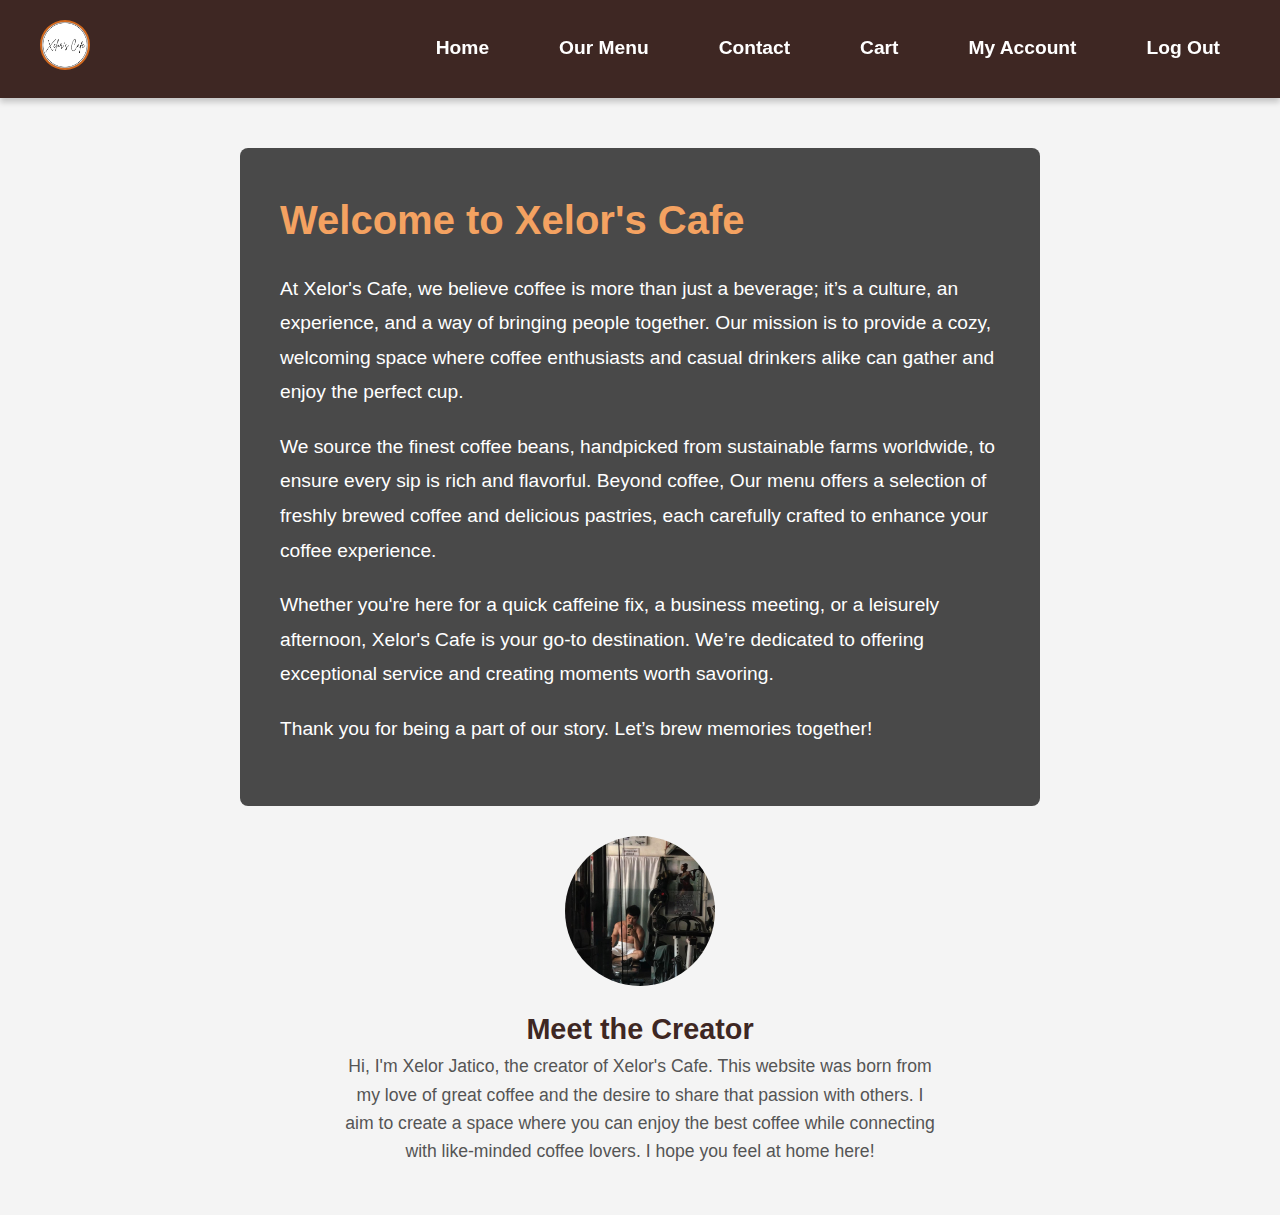
<file: about-us.html>
<!DOCTYPE html>
<html lang="en">
<head>
    <meta charset="UTF-8">
    <meta name="viewport" content="width=device-width, initial-scale=1.0">
    <title>About Us - Xelor's Cafe</title>
    <link rel="stylesheet" href="styles.css"> <!-- Link to your CSS file -->
</head>
<body>
   <!-- Navigation Bar -->
   <nav class="navbar">
    <div class="navbar-container">
        <!-- Logo as Image -->
        <a href="#" class="logo">
            <img src="xelors-cafe-logo.jpeg" alt="Xelor's Coffee Logo" class="navbar-logo">
        </a>
        <ul class="nav-links">
            <li><a href="index.html">Home</a></li>
            <li><a href="menu.html">Our Menu</a></li>
            <li><a href="contact.html">Contact</a></li>
            <li><a href="cart.html">Cart</a></li>
            <li><a href="my-account.html">My Account</a></li>
            <li><a href="login.html" onclick="logout()">Log Out</a></li>
        </ul>
    </div>
</nav>
<!-- About Us Section -->
<section class="about-us-page">
    <div class="container">
        <div class="text-box">
            <h2>Welcome to Xelor's Cafe</h2>
            <p>At Xelor's Cafe, we believe coffee is more than just a beverage; it’s a culture, an experience, and a way of bringing people together. Our mission is to provide a cozy, welcoming space where coffee enthusiasts and casual drinkers alike can gather and enjoy the perfect cup.</p>
            <p>We source the finest coffee beans, handpicked from sustainable farms worldwide, to ensure every sip is rich and flavorful. Beyond coffee, Our menu offers a selection of freshly brewed coffee and delicious pastries, each carefully crafted to enhance your coffee experience.</p>
            <p>Whether you're here for a quick caffeine fix, a business meeting, or a leisurely afternoon, Xelor's Cafe is your go-to destination. We’re dedicated to offering exceptional service and creating moments worth savoring.</p>
            <p>Thank you for being a part of our story. Let’s brew memories together!</p>
        </div>
        <div class="creator-info">
            <img src="creator1.jpg" alt="Creator's Photo" class="creator-img">
            <div class="creator-bio">
                <h3>Meet the Creator</h3>
                <p>Hi, I'm Xelor Jatico, the creator of Xelor's Cafe. This website was born from my love of great coffee and the desire to share that passion with others. I aim to create a space where you can enjoy the best coffee while connecting with like-minded coffee lovers. I hope you feel at home here!</p>
            </div>
        </div>
    </div>
</section>
</file>
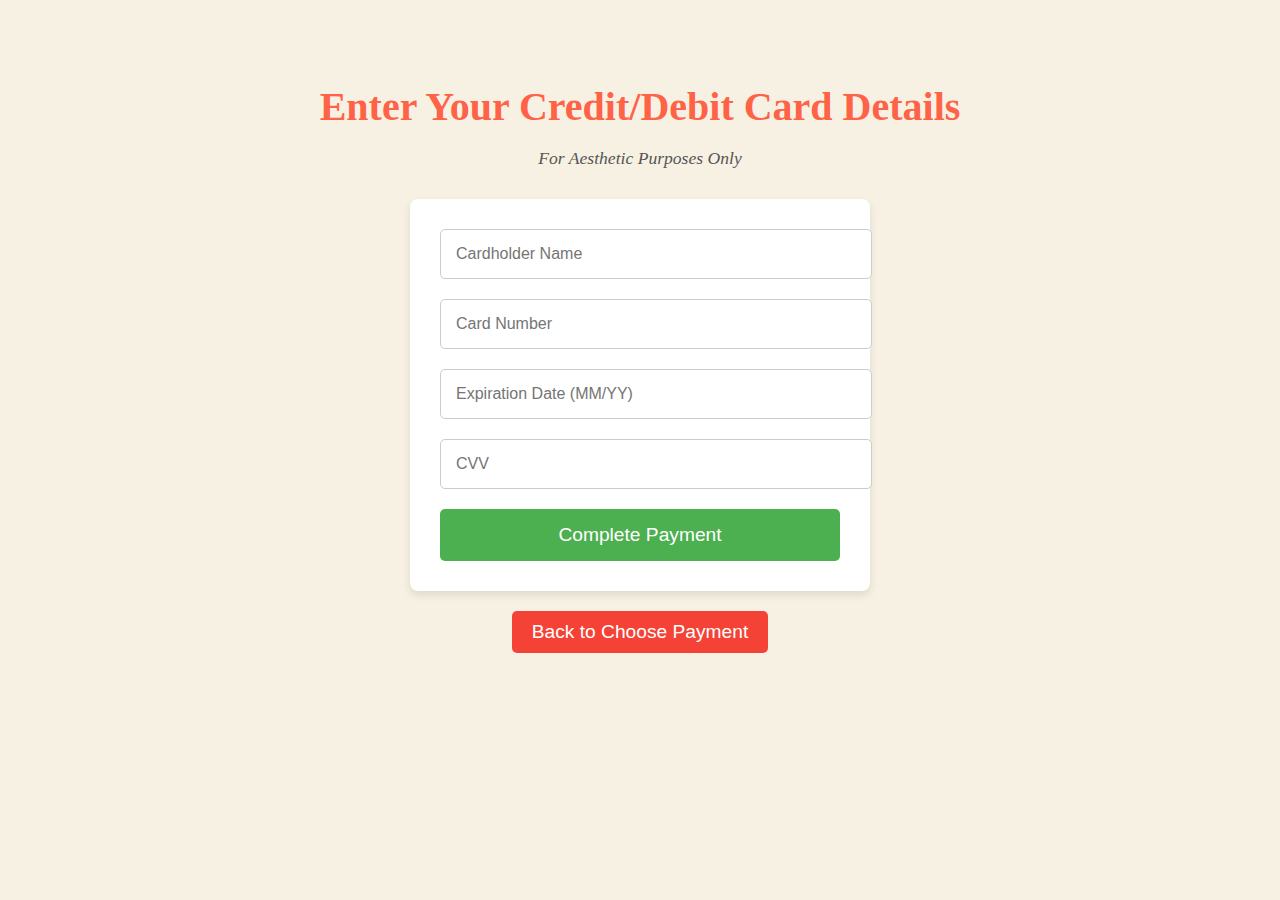
<file: card-payment.html>
<!DOCTYPE html>
<html lang="en">
<head>
    <meta charset="UTF-8">
    <meta name="viewport" content="width=device-width, initial-scale=1.0">
    <title>Card Payment - Xelor's Coffee</title>
    <style>
        body {
            font-family: 'Georgia', serif;
            margin: 0;
            background-color: #f7f1e3;
            color: #ff6347;
            text-align: center;
            padding: 50px;
        }

        h2 {
            font-size: 2.5rem;
            margin-bottom: 10px;
        }

        .notice {
            color: #555;
            font-size: 1.1rem;
            margin-bottom: 30px;
            font-style: italic;
        }

        .payment-container {
            background-color: #fff;
            padding: 30px;
            border-radius: 8px;
            box-shadow: 0 4px 8px rgba(0, 0, 0, 0.1);
            width: 100%;
            max-width: 400px;
            margin: 0 auto;
        }

        .payment-container input {
            width: 100%;
            padding: 15px;
            margin-bottom: 20px;
            font-size: 1rem;
            border: 1px solid #ccc;
            border-radius: 5px;
        }

        .payment-container button {
            background-color: #4caf50;
            color: #fff;
            padding: 15px 30px;
            border: none;
            border-radius: 5px;
            cursor: pointer;
            font-size: 1.2rem;
            width: 100%;
        }

        .payment-container button:hover {
            background-color: #45a049;
        }

        .back-button {
            background-color: #f44336;
            color: #fff;
            padding: 10px 20px;
            border: none;
            border-radius: 5px;
            cursor: pointer;
            margin-top: 20px;
            font-size: 1.2rem;
        }

        .back-button:hover {
            background-color: #e53935;
        }
    </style>
</head>
<body>

    <h2>Enter Your Credit/Debit Card Details</h2>
    <p class="notice">For Aesthetic Purposes Only</p>

    <!-- Card Payment Form -->
    <div class="payment-container">
        <input type="text" placeholder="Cardholder Name" required>
        <input type="text" placeholder="Card Number" required>
        <input type="text" placeholder="Expiration Date (MM/YY)" required>
        <input type="text" placeholder="CVV" required>
        <button onclick="completePayment()">Complete Payment</button>
    </div>

    <!-- Back Button -->
    <button class="back-button" onclick="goBackToChoosePayment()">Back to Choose Payment</button>

    <script>
        // Simulate completing the card payment process
        function completePayment() {
            alert("This is a placeholder for the Credit/Debit Card payment method.");
            // Redirect to the thank you page after the order completion
            window.location.href = 'thank-you.html';  // Redirect to thank you page
        }

        // Function to go back to the Choose Payment page
        function goBackToChoosePayment() {
            window.location.href = 'choose-payment.html';  // Go back to the choose payment method page
        }
    </script>

</body>
</html>
</file>
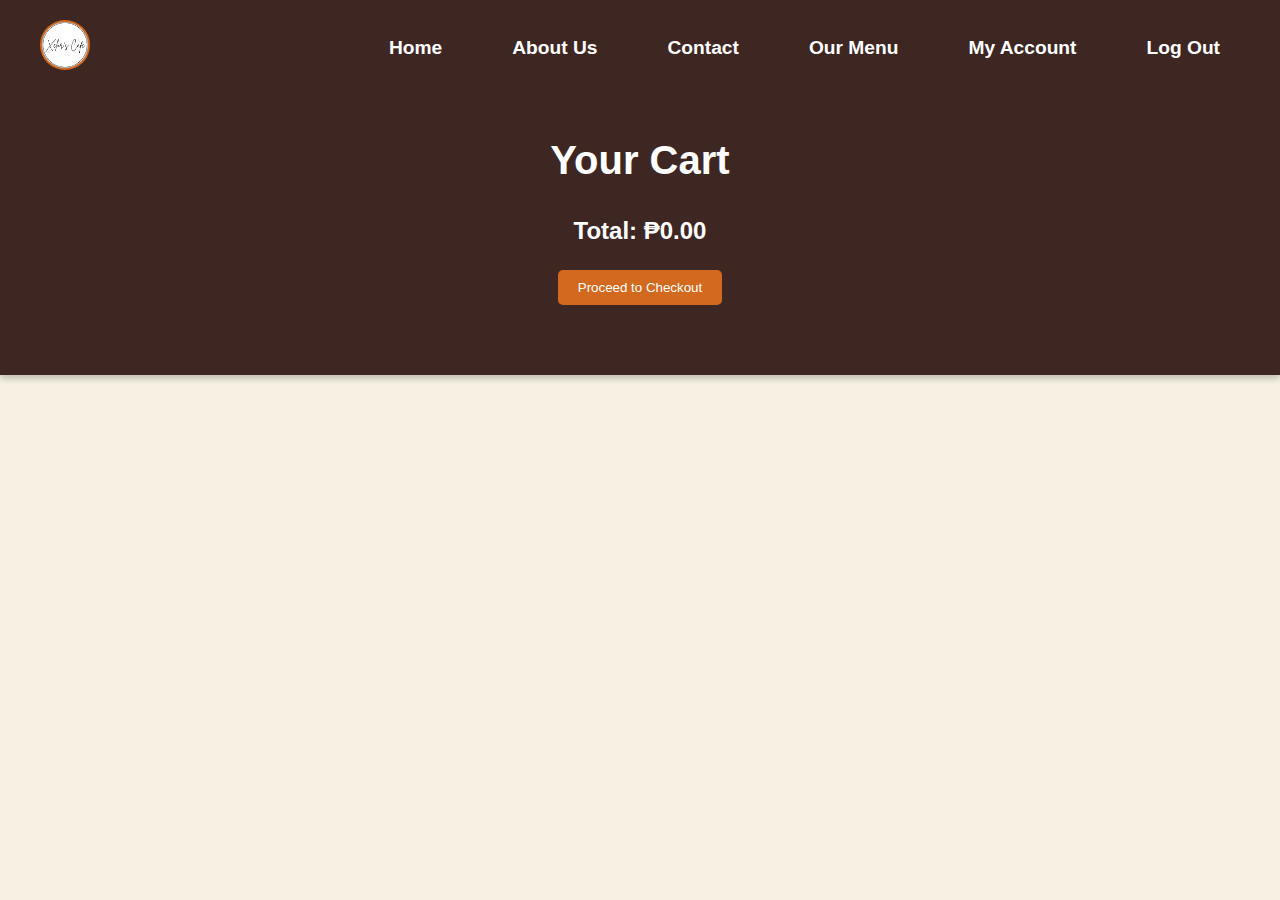
<file: cart.html>
<!DOCTYPE html>
<html lang="en">
<head>
    <meta charset="UTF-8">
    <meta name="viewport" content="width=device-width, initial-scale=1.0">
    <title>Your Cart - Xelor's Cafe</title>
    <link rel="stylesheet" href="styles.css">
    <style>
        /* Cart Page Styles */
        body {
            font-family: 'Georgia', serif;
            margin: 0;
            background-color: #f7f1e3;
            color: #ff6347;
        }

        .cart-section {
            padding: 50px 20px;
            text-align: center;
        }

        .cart-section h2 {
            font-size: 2.5rem;
            margin-bottom: 20px;
        }

        .cart-items {
            list-style: none;
            padding: 0;
            margin: 0;
        }

        .cart-items li {
            font-size: 1.2rem;
            margin: 10px 0;
            display: flex;
            justify-content: space-between;
            align-items: center;
        }

        .total {
            font-size: 1.5rem;
            margin-top: 20px;
            font-weight: bold;
        }

        .checkout-button {
            background-color: #d2691e;
            color: #fff;
            padding: 10px 20px;
            border: none;
            border-radius: 5px;
            cursor: pointer;
            margin-top: 20px;
        }

        .checkout-button:hover {
            background-color: #8b4513;
        }

        .delete-button {
            background-color: #ff6347;
            color: #fff;
            border: none;
            padding: 5px 10px;
            border-radius: 5px;
            cursor: pointer;
        }

        .delete-button:hover {
            background-color: #d24b3e;
        }
    </style>
</head>
<body>
    <!-- Navigation Bar -->
    <nav class="navbar">
        <div class="navbar-container">
            <!-- Logo as Image -->
            <a href="#" class="logo">
                <img src="xelors-cafe-logo.jpeg" alt="Xelor's Coffee Logo" class="navbar-logo">
            </a>
            <ul class="nav-links">
                <li><a href="index.html">Home</a></li>
                <li><a href="about-us.html">About Us</a></li>
                <li><a href="contact.html">Contact</a></li>
                <li><a href="menu.html">Our Menu</a></li>
                <li><a href="my-account.html">My Account</a></li>
                <li><a href="login.html" onclick="logout()">Log Out</a></li>
            </ul>
        </div>

    <!-- Cart Section -->
    <section class="cart-section">
        <h2>Your Cart</h2>

        <!-- Cart Items -->
        <ul id="cart-items" class="cart-items"></ul>

        <!-- Total Price -->
        <p class="total">Total: ₱<span id="total-price">0.00</span></p>

        <!-- Proceed to Checkout Button -->
        <button class="checkout-button" onclick="proceedToCheckout()">Proceed to Checkout</button>
    </section>

    <script>
        // Load the cart from localStorage
        const cart = JSON.parse(localStorage.getItem('cart')) || [];
        const cartItemsList = document.getElementById('cart-items');
        const totalPriceElement = document.getElementById('total-price');

        // Function to update the cart display and total price
        function updateCart() {
            cartItemsList.innerHTML = '';  // Clear existing cart items
            let total = 0;

            // Display the cart items with delete button
            cart.forEach((item, index) => {
                const li = document.createElement('li');
                li.innerHTML = `${item.item} - ₱${item.price} 
                                <button class="delete-button" data-index="${index}">Delete</button>`;
                cartItemsList.appendChild(li);

                // Add to total
                total += parseFloat(item.price) * item.quantity;
            });

            // Update the total price
            totalPriceElement.textContent = total.toFixed(2);
        }

        // Delete item from cart
        cartItemsList.addEventListener('click', function(event) {
            if (event.target.classList.contains('delete-button')) {
                const index = event.target.getAttribute('data-index');
                // Remove the item from the cart array
                cart.splice(index, 1);
                // Update localStorage
                localStorage.setItem('cart', JSON.stringify(cart));
                // Re-render the cart
                updateCart();
            }
        });

        

        // Proceed to Checkout (for payment)
        function proceedToCheckout() {
            if (cart.length === 0) {
                alert("Your cart is empty. Please add items to your cart before proceeding.");
                return;
            }
            // Redirect to checkout page (for payment)
            window.location.href = 'checkout.html'; // Redirect to the checkout page
        }

        // Initial cart display
        updateCart();
    </script>
</body>
</html>
</file>
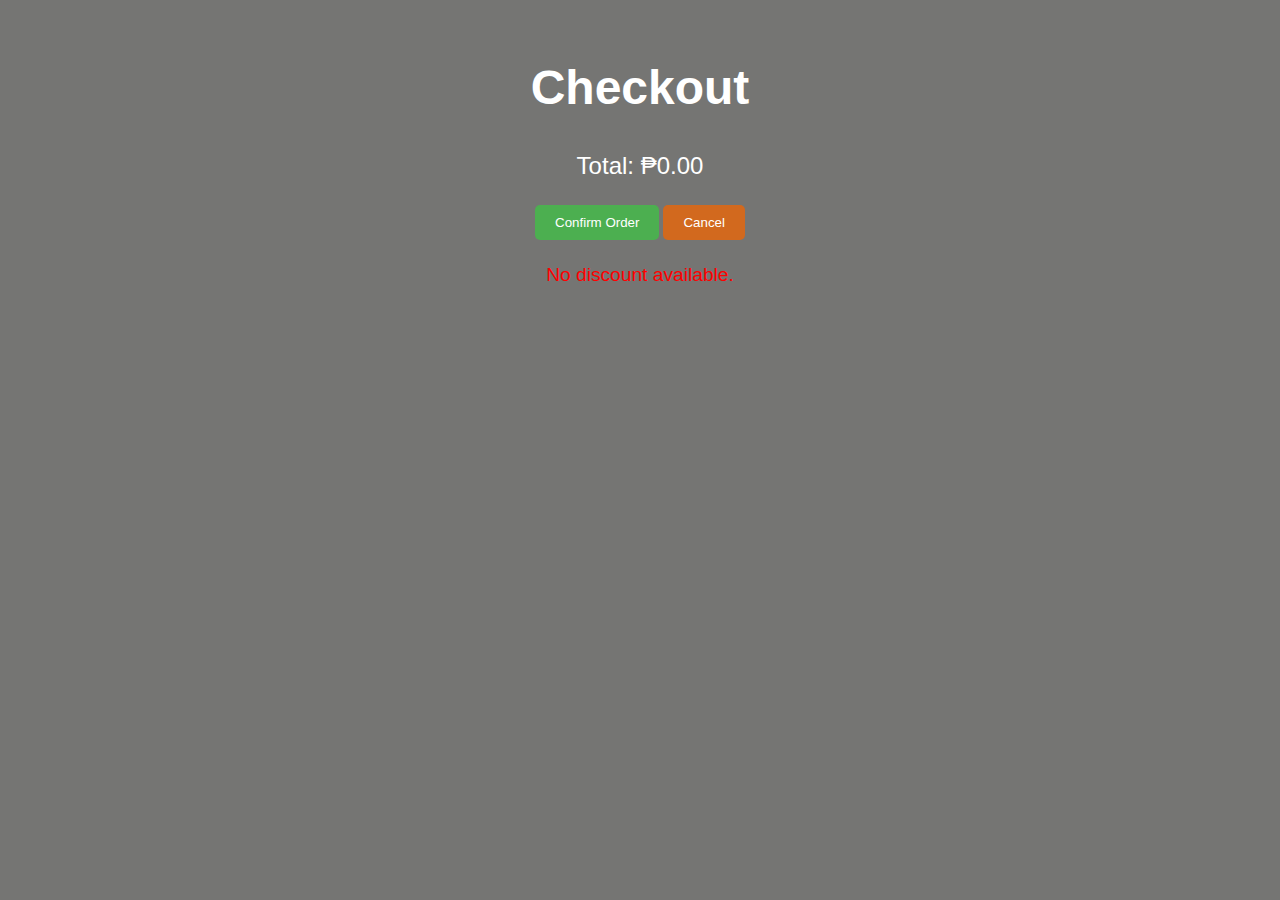
<file: checkout.html>
<!DOCTYPE html>
<html lang="en">
<head>
    <meta charset="UTF-8">
    <meta name="viewport" content="width=device-width, initial-scale=1.0">
    <title>Checkout - Xelor's Coffee</title>
    <link rel="stylesheet" href="styles.css">
    <style>
        /* Checkout Page Styles */
        body {
            font-family: 'Georgia', serif;
            margin: 0;
            background-color: #757573;
            color: #3e2723;
        }

        .checkout-section {
            padding: 50px 20px;
            text-align: center;
        }

        .checkout-section h2 {
            font-size: 3rem;
            margin-bottom: 20px;
        }

        .checkout-summary {
            font-size: 1.5rem;
            margin-bottom: 20px;
        }

        .order-summary {
            margin-bottom: 20px;
        }

        .confirm-button {
            background-color: #4caf50;
            color: white;
            border: none;
            padding: 10px 20px;
            border-radius: 5px;
            cursor: pointer;
        }

        .confirm-button:hover {
            background-color: #388e3c;
        }

        .cancel-button {
            background-color: #d2691e;
            color: white;
            border: none;
            padding: 10px 20px;
            border-radius: 5px;
            cursor: pointer;
        }

        .cancel-button:hover {
            background-color: #8b4513;
        }

        .order-status {
            margin-top: 20px;
            font-size: 1.2rem;
        }
    </style>
</head>
<body>
    <section class="checkout-section">
        <h2>Checkout</h2>

        <!-- Order Summary -->
        <div class="order-summary" id="order-summary"></div>

        <!-- Total Price -->
        <p class="checkout-summary">Total: ₱<span id="checkout-total">0.00</span></p>

        <!-- Confirm and Cancel Buttons -->
        <button class="confirm-button" onclick="confirmOrder()">Confirm Order</button>
        <button class="cancel-button" onclick="cancelOrder()">Cancel</button>

        <!-- Order Status Message -->
        <p id="order-status" class="order-status"></p>
    </section>

    <script>
        // Load cart and discount data from localStorage
        const cart = JSON.parse(localStorage.getItem('cart')) || [];
        const discount = localStorage.getItem("discount") || "0%";
        const usedDiscount = localStorage.getItem("usedDiscount");
        const orderSummaryElement = document.getElementById('order-summary');
        const checkoutTotalElement = document.getElementById('checkout-total');
        const orderStatusElement = document.getElementById('order-status');

        // Update the order summary and calculate the total
        function updateOrderSummary() {
            let total = 0;
            orderSummaryElement.innerHTML = ''; // Clear any previous items

            // Display cart items
            cart.forEach(item => {
                const itemElement = document.createElement('p');
                itemElement.innerHTML = `${item.item} (x${item.quantity}) - ₱${(item.price * item.quantity).toFixed(2)}`;
                orderSummaryElement.appendChild(itemElement);

                total += item.price * item.quantity;
            });

            // Apply the discount if available and not yet used
            if (discount !== "0%" && !usedDiscount) {
                const discountValue = parseFloat(discount) / 100; // Convert "10%" to 0.1
                const discountAmount = total * discountValue;
                total -= discountAmount;

                orderStatusElement.textContent = `Discount applied: ${discount}`;
                orderStatusElement.style.color = "black";

                // Mark discount as used
                localStorage.setItem("usedDiscount", "true");
                localStorage.removeItem("discount"); // Remove the discount code
            } else if (usedDiscount) {
                // Inform user that the discount has already been used
                orderStatusElement.textContent = "Discount already used. No discount applied.";
                orderStatusElement.style.color = "red";
            } else {
                // Inform user no discount is available
                orderStatusElement.textContent = "No discount available.";
                orderStatusElement.style.color = "red";
            }

            // Update total price in the DOM
            checkoutTotalElement.textContent = total.toFixed(2);

            // Save the updated total back to localStorage
            localStorage.setItem("totalPrice", total.toFixed(2));
        }

        // Function to confirm the order
        function confirmOrder() {
            alert("Thank you for your purchase! Redirecting to payment page...");

            // Clear discount usage flags after confirmation
            localStorage.removeItem("usedDiscount");
            localStorage.removeItem("discount");

            // Redirect to a payment options page
            window.location.href = 'choose-payment.html';
        }

        // Function to cancel the order
        function cancelOrder() {
            alert("Order canceled. Returning to cart...");
            window.location.href = 'cart.html'; // Redirect back to the cart page
        }

        // Initialize the checkout page
        window.onload = function () {
            updateOrderSummary(); // Populate the order summary and apply any discounts
        };
    </script>
</body>
</html>
</file>
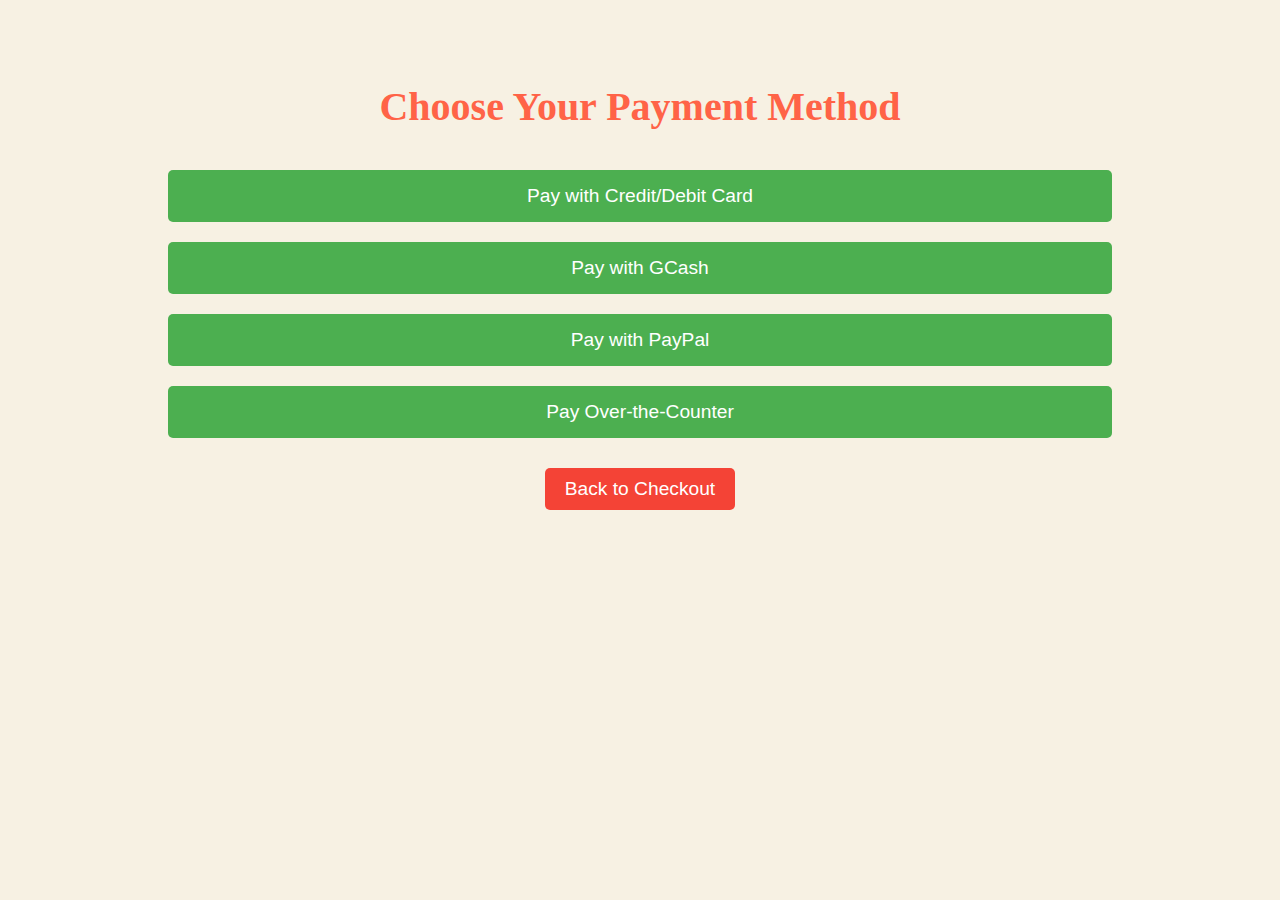
<file: choose-payment.html>
<!DOCTYPE html>
<html lang="en">
<head>
    <meta charset="UTF-8">
    <meta name="viewport" content="width=device-width, initial-scale=1.0">
    <title>Choose Payment - Xelor's Cafe</title>
    <style>
        body {
            font-family: 'Georgia', serif;
            margin: 0;
            background-color: #f7f1e3;
            color: #ff6347;
            text-align: center;
            padding: 50px;
        }

        h2 {
            font-size: 2.5rem;
            margin-bottom: 20px;
        }

        .payment-methods {
            display: flex;
            flex-direction: column;
            align-items: center;
            margin-top: 30px;
        }

        .payment-methods button {
            background-color: #4caf50;
            color: #fff;
            padding: 15px 30px;
            border: none;
            border-radius: 5px;
            cursor: pointer;
            margin: 10px;
            font-size: 1.2rem;
            width: 80%;
        }

        .payment-methods button:hover {
            background-color: #45a049;
        }

        .back-button {
            background-color: #f44336;
            color: #fff;
            padding: 10px 20px;
            border: none;
            border-radius: 5px;
            cursor: pointer;
            margin-top: 20px;
            font-size: 1.2rem;
        }

        .back-button:hover {
            background-color: #e53935;
        }
    </style>
</head>
<body>

    <h2>Choose Your Payment Method</h2>

    <!-- Available Payment Methods -->
    <div class="payment-methods">
        <button onclick="chooseCardPayment()">Pay with Credit/Debit Card</button>
        <button onclick="chooseGcash()">Pay with GCash</button>
        <button onclick="choosePayPal()">Pay with PayPal</button>
        <button onclick="chooseOTC()">Pay Over-the-Counter</button>
    </div>

    <!-- Back Button -->
    <button class="back-button" onclick="goBackToCheckout()">Back to Checkout</button>

    <script>
        // Function to handle Credit/Debit Card Payment
        function chooseCardPayment() {
            alert("This is a placeholder for the Credit/Debit Card payment method.");
            // You can redirect or show a message
            window.location.href = 'card-payment.html';  // Replace with actual payment page if needed
        }

        // Function to handle GCash Payment
        function chooseGcash() {
            alert("This is a placeholder for the GCash payment method.");
            // You can redirect or show a message
            window.location.href = 'gcash-payment.html';  // Replace with actual payment page if needed
        }

        // Function to handle PayPal Payment
        function choosePayPal() {
            alert("This is a placeholder for the PayPal payment method.");
            // You can redirect or show a message
            window.location.href = 'paypal-payment.html';  // Replace with actual payment page if needed
        }

        // Function to handle Over-the-Counter Payment
        function chooseOTC() {
            alert("You selected Over-the-Counter payment. Please refer to the instructions below.");
            // Redirect to OTC payment instructions
            window.location.href = 'otc-payment.html';  // Replace with actual OTC payment page
        }

        // Function to go back to the checkout page
        function goBackToCheckout() {
            window.location.href = 'checkout.html';  // Go back to the checkout page
        }
    </script>
</body>
</html>
</file>
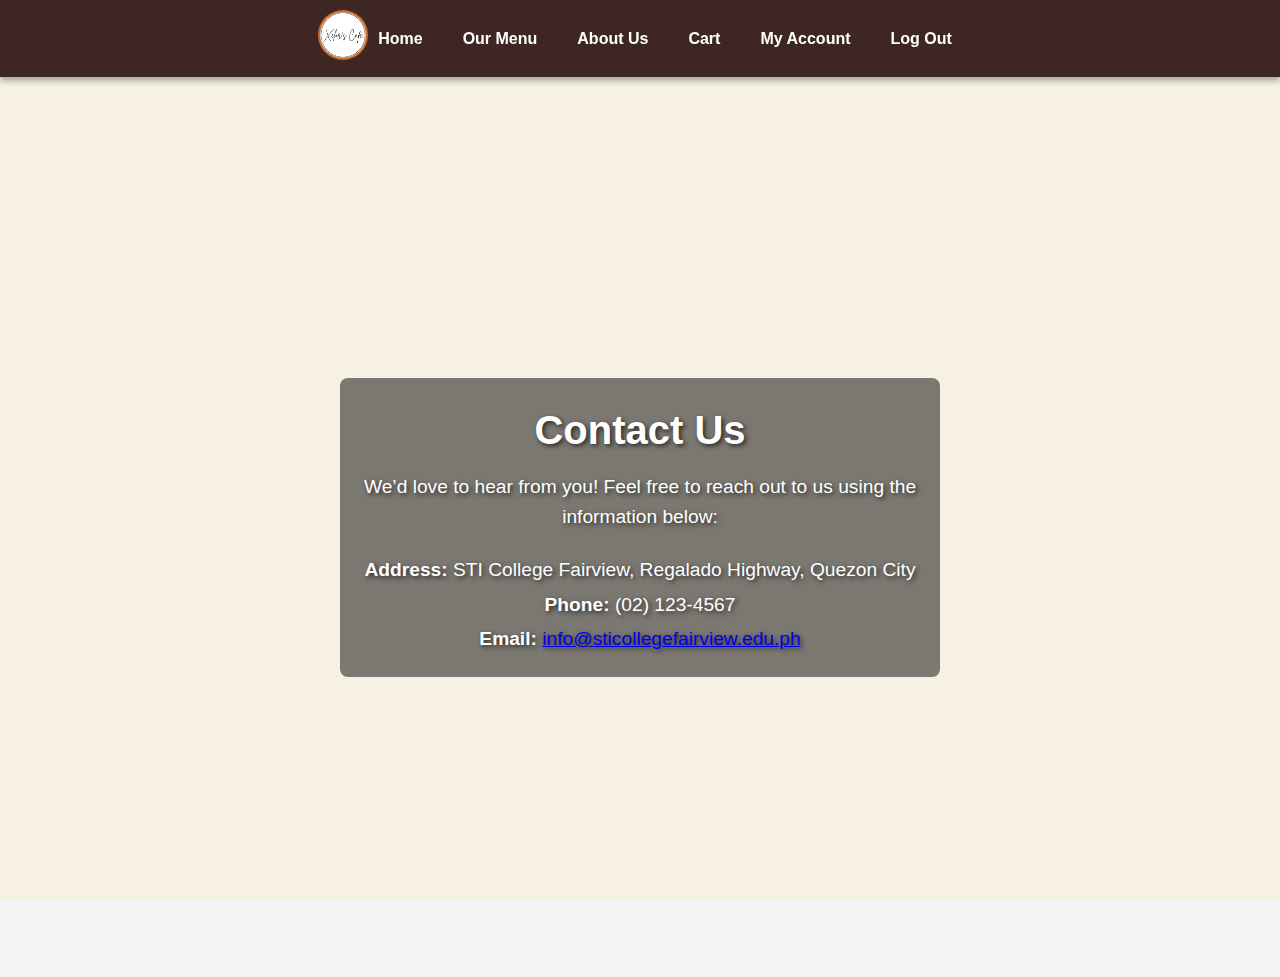
<file: contact.html>
<!DOCTYPE html>
<html lang="en">
<head>
    <meta charset="UTF-8">
    <meta name="viewport" content="width=device-width, initial-scale=1.0">
    <title>Contact Us - Xelor's Cafe</title>
    <link rel="stylesheet" href="styles.css"> <!-- Link to your CSS file -->
    <style>
        /* General Styles */
        body {
            font-family: 'Georgia', serif;
            margin: 0;
            background-color: #f7f1e3; /* Soft beige background for café ambiance */
            color: #3e2723; /* Coffee brown text */
        }

        /* Navigation Bar */
        .navbar {
            display: flex;
            justify-content: space-between;
            align-items: center;
            background-color: #3e2723;
            padding: 10px 20px;
            box-shadow: 0 4px 6px rgba(0, 0, 0, 0.3);
        }

        .navbar-logo {
    width: 50px; /* Adjust the width as needed */
    height: auto;
    border-radius: 50%; /* Optional: makes the logo circular */
}

        .navbar .nav-links {
            list-style: none;
            display: flex;
            gap: 20px;
        }

        .navbar .nav-links li {
            display: inline;
        }

        .navbar .nav-links a {
            text-decoration: none;
            color: #fff;
            font-size: 1rem;
            padding: 5px 10px;
            border-radius: 5px;
            transition: background-color 0.3s;
        }

        .navbar .nav-links a:hover {
            background-color: #d2691e;
        }

        /* Contact Section */
        .contact-section {
            padding: 50px 20px;
            text-align: center;
        }

        .contact-section h2 {
            font-size: 2.5rem;
            color: #3e2723;
            margin-bottom: 20px;
        }

        .contact-details {
            font-size: 1.2rem;
            line-height: 1.8;
            margin-top: 20px;
        }

        .contact-details span {
            font-weight: bold;
        }

        /* Footer */
        footer {
            background-color: #3e2723;
            color: #fff;
            text-align: center;
            padding: 10px 0;
        }
    </style>
</head>
<body>
      <!-- Navigation Bar -->
      <nav class="navbar">
        <div class="navbar-container">
            <!-- Logo as Image -->
            <a href="#" class="logo">
                <img src="xelors-cafe-logo.jpeg" alt="Xelor's Coffee Logo" class="navbar-logo">
            </a>
            <ul class="nav-links">
                <li><a href="index.html">Home</a></li>
                <li><a href="menu.html">Our Menu</a></li>
                <li><a href="about-us.html">About Us</a></li>
                <li><a href="cart.html">Cart</a></li>
                <li><a href="my-account.html">My Account</a></li>
                <li><a href="login.html" onclick="logout()">Log Out</a></li>
            </ul>
        </div>
    </nav>

  <!-- Coffee Background Section -->
<section class="coffee-background">
    <div class="coffee-content">
        <h2>Contact Us</h2> <!-- Added Contact Us heading -->
        <p>We’d love to hear from you! Feel free to reach out to us using the information below:</p> <!-- Added supporting text -->
        
        <div class="contact-details">
            <p><span>Address:</span> STI College Fairview, Regalado Highway, Quezon City</p>
            <p><span>Phone:</span> (02) 123-4567</p>
            <p><span>Email:</span> <a href="mailto:info@sticollegefairview.edu.ph">info@sticollegefairview.edu.ph</a></p>
        </div>
    </div>
</section>


    <script>
        function logout() {
            localStorage.removeItem('isLoggedIn');
            alert("You have been logged out.");
        }
    </script>
</body>
</html>
</file>
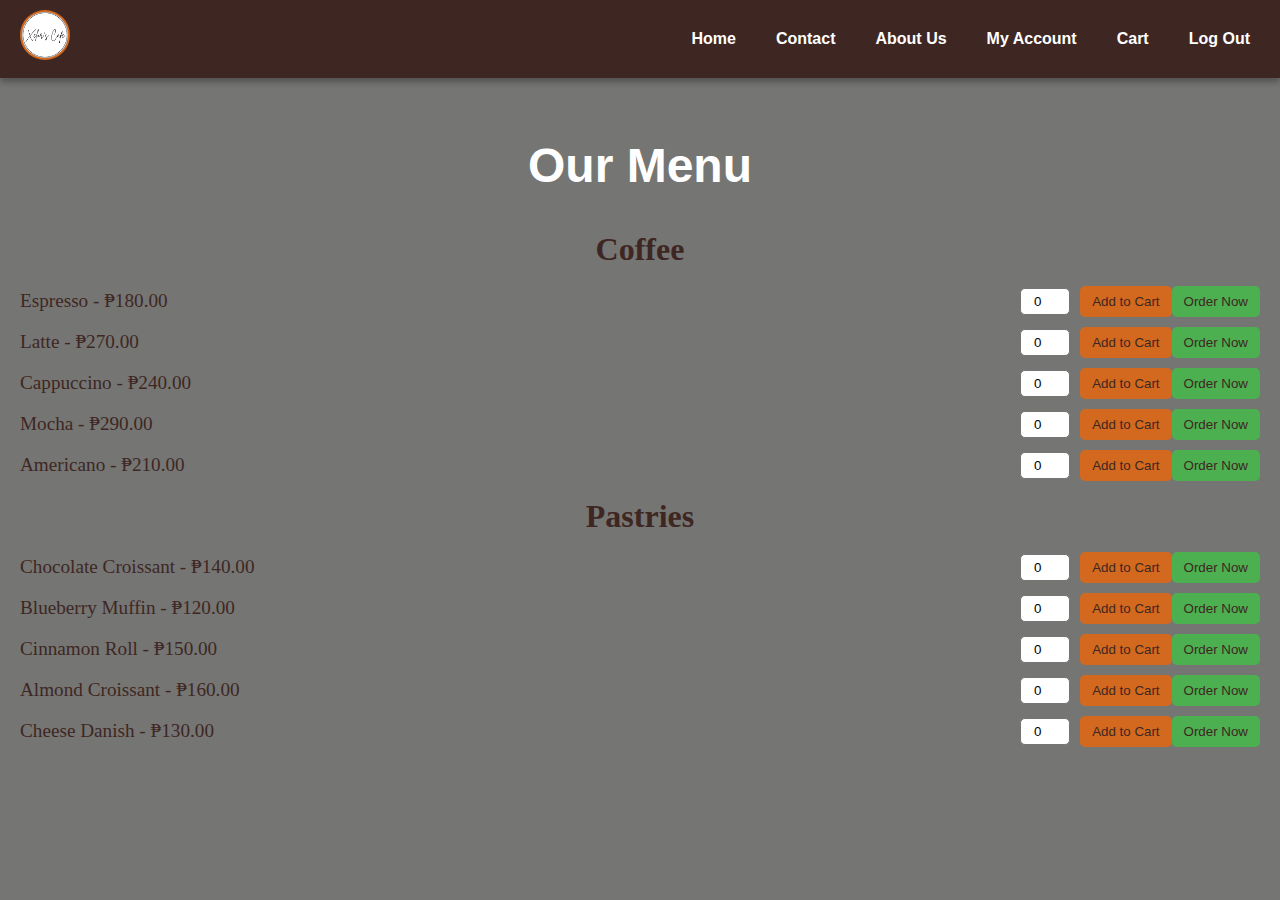
<file: menu.html>
<!DOCTYPE html>
<html lang="en">
<head>
    <meta charset="UTF-8">
    <meta name="viewport" content="width=device-width, initial-scale=1.0">
    <title>Menu - Xelor's Cafe</title>
    <link rel="stylesheet" href="styles.css">
    <style>
        /* Basic styles for menu and add to cart */
        body {
            font-family: 'Georgia', serif;
            margin: 0;
            background-color: #757573;
            color: #3e2723;
        }

        /* Navigation Bar */
        .navbar {
            display: flex;
            justify-content: space-between;
            align-items: center;
            background-color: #3e2723;
            padding: 10px 20px;
            box-shadow: 0 4px 6px rgba(0, 0, 0, 0.3);
        }

        .navbar .logo img {
            height: 50px;
            width: auto;
            border-radius: 50%;
            border: 2px solid #d2691e;
        }

        .navbar .nav-links {
            list-style: none;
            display: flex;
            gap: 20px;
        }

        .navbar .nav-links li {
            display: inline;
        }

        .navbar .nav-links a {
            text-decoration: none;
            color: #fff;
            font-size: 1rem;
            padding: 5px 10px;
            border-radius: 5px;
            transition: background-color 0.3s;
        }

        .navbar .nav-links a:hover {
            background-color: #d2691e;
        }

        /* Menu Section */
        .menu-section {
            padding: 50px 20px;
            text-align: center;
        }

        .menu-section h2 {
            font-size: 3rem;
            margin-bottom: 20px;
        }

        .menu-section h3 {
            font-size: 2rem;
            margin-bottom: 10px;
        }

        .menu-item {
            display: flex;
            justify-content: space-between;
            align-items: center;
            margin: 10px 0;
            font-size: 1.2rem;
        }

        .menu-item span {
            flex: 1;
            text-align: left;
        }

        .menu-item .quantity-input {
            width: 50px;
            text-align: center;
            padding: 5px;
            margin-right: 10px;
            border-radius: 5px;
            border: 1px solid #757573;
        }

        .menu-item button {
            background-color: #d2691e;
            color: #3e2723;
            border: none;
            padding: 8px 12px;
            border-radius: 5px;
            cursor: pointer;
        }

        .menu-item button:hover {
            background-color: #8b4513;
        }

        .menu-item .order-now-button {
            background-color: #4caf50;
        }

        .menu-item .order-now-button:hover {
            background-color: #388e3c;
        }

    </style>
</head>
<body>

    <!-- Navigation Bar -->
    <nav class="navbar">
        <div class="logo">
            <a href="index.html"><img src="xelors-cafe-logo.jpeg" alt="Xelor's Cafe Logo"></a>
        </div>
        <ul class="nav-links">
            <li><a href="index.html">Home</a></li>
            <li><a href="contact.html">Contact</a></li>
            <li><a href="about-us.html">About Us</a></li>
            <li><a href="my-account.html">My Account</a></li>
            <li><a href="cart.html">Cart</a></li> <!-- Added Cart Link -->
            <li><a href="login.html" onclick="logout()">Log Out</a></li>
            
        </ul>
    </nav>

    <!-- Menu Section -->
<section class="menu-section">
    <h2>Our Menu</h2>

    <!-- Coffee Items -->
    <h3>Coffee</h3>
    <div id="coffee-list">
        <div class="menu-item">
            <span>Espresso - ₱180.00</span>
            <input type="number" class="quantity-input" id="espresso-quantity" min="0" value="0">
            <button class="order-button" data-item="Espresso" data-price="180.00">Add to Cart</button>
            <button class="order-now-button" data-item="Espresso" data-price="180.00">Order Now</button>
        </div>
        <div class="menu-item">
            <span>Latte - ₱270.00</span>
            <input type="number" class="quantity-input" id="latte-quantity" min="0" value="0">
            <button class="order-button" data-item="Latte" data-price="270.00">Add to Cart</button>
            <button class="order-now-button" data-item="Latte" data-price="270.00">Order Now</button>
        </div>
        <div class="menu-item">
            <span>Cappuccino - ₱240.00</span>
            <input type="number" class="quantity-input" id="cappuccino-quantity" min="0" value="0">
            <button class="order-button" data-item="Cappuccino" data-price="240.00">Add to Cart</button>
            <button class="order-now-button" data-item="Cappuccino" data-price="240.00">Order Now</button>
        </div>
        <div class="menu-item">
            <span>Mocha - ₱290.00</span>
            <input type="number" class="quantity-input" id="mocha-quantity" min="0" value="0">
            <button class="order-button" data-item="Mocha" data-price="290.00">Add to Cart</button>
            <button class="order-now-button" data-item="Mocha" data-price="290.00">Order Now</button>
        </div>
        <div class="menu-item">
            <span>Americano - ₱210.00</span>
            <input type="number" class="quantity-input" id="americano-quantity" min="0" value="0">
            <button class="order-button" data-item="Americano" data-price="210.00">Add to Cart</button>
            <button class="order-now-button" data-item="Americano" data-price="210.00">Order Now</button>
        </div>
    </div>

    <!-- Pastries Section -->
<h3>Pastries</h3>
<div id="pastry-list">
    <div class="menu-item">
        <span>Chocolate Croissant - ₱140.00</span>
        <input type="number" class="quantity-input" id="chocolate-croissant-quantity" min="0" value="0">
        <button class="order-button" data-item="Chocolate Croissant" data-price="140.00">Add to Cart</button>
        <button class="order-now-button" data-item="Chocolate Croissant" data-price="140.00">Order Now</button>
    </div>
    <div class="menu-item">
        <span>Blueberry Muffin - ₱120.00</span>
        <input type="number" class="quantity-input" id="blueberry-muffin-quantity" min="0" value="0">
        <button class="order-button" data-item="Blueberry Muffin" data-price="120.00">Add to Cart</button>
        <button class="order-now-button" data-item="Blueberry Muffin" data-price="120.00">Order Now</button>
    </div>
    <div class="menu-item">
        <span>Cinnamon Roll - ₱150.00</span>
        <input type="number" class="quantity-input" id="cinnamon-roll-quantity" min="0" value="0">
        <button class="order-button" data-item="Cinnamon Roll" data-price="150.00">Add to Cart</button>
        <button class="order-now-button" data-item="Cinnamon Roll" data-price="150.00">Order Now</button>
    </div>
    <div class="menu-item">
        <span>Almond Croissant - ₱160.00</span>
        <input type="number" class="quantity-input" id="almond-croissant-quantity" min="0" value="0">
        <button class="order-button" data-item="Almond Croissant" data-price="160.00">Add to Cart</button>
        <button class="order-now-button" data-item="Almond Croissant" data-price="160.00">Order Now</button>
    </div>
    <div class="menu-item">
        <span>Cheese Danish - ₱130.00</span>
        <input type="number" class="quantity-input" id="cheese-danish-quantity" min="0" value="0">
        <button class="order-button" data-item="Cheese Danish" data-price="130.00">Add to Cart</button>
        <button class="order-now-button" data-item="Cheese Danish" data-price="130.00">Order Now</button>
    </div>
</div>

<script>
    // Function to add items to the cart
    document.querySelectorAll('.order-button').forEach(button => {
        button.addEventListener('click', function() {
            const item = this.getAttribute('data-item');
            const price = parseFloat(this.getAttribute('data-price'));
            const quantityId = item.toLowerCase().replace(/\s+/g, '-') + '-quantity'; // Generate the corresponding input ID
            const quantityInput = document.getElementById(quantityId);
            const quantity = parseInt(quantityInput ? quantityInput.value : 0);  // Default to 0 if the input is not found

            if (quantity > 0) {
                // Create an item object
                const cartItem = { item, price, quantity };

                // Get the current cart from localStorage, or an empty array if it doesn't exist
                let cart = JSON.parse(localStorage.getItem('cart')) || [];

                // Add the item to the cart
                cart.push(cartItem);

                // Save the updated cart back to localStorage
                localStorage.setItem('cart', JSON.stringify(cart));

                alert(`${item} (x${quantity}) has been added to your cart.`);
            } else {
                alert("Please enter a quantity greater than 0.");
            }
        });
    });

    // Function to handle "Order Now" button
    document.querySelectorAll('.order-now-button').forEach(button => {
        button.addEventListener('click', function() {
            const item = this.getAttribute('data-item');
            const price = parseFloat(this.getAttribute('data-price'));
            const quantityId = item.toLowerCase().replace(/\s+/g, '-') + '-quantity'; // Generate the corresponding input ID
            const quantityInput = document.getElementById(quantityId);
            const quantity = parseInt(quantityInput ? quantityInput.value : 0);  // Default to 0 if the input is not found

            if (quantity > 0) {
                // Create an item object
                const cartItem = { item, price, quantity };

                // Get the current cart from localStorage, or an empty array if it doesn't exist
                let cart = JSON.parse(localStorage.getItem('cart')) || [];

                // Add the item to the cart
                cart.push(cartItem);

                // Save the updated cart back to localStorage
                localStorage.setItem('cart', JSON.stringify(cart));

                // Redirect to checkout page
                window.location.href = 'cart.html'; // Link to cart.html page
            } else {
                alert("Please enter a quantity greater than 0.");
            }
        });
    });
</script>
</body>
</html>
</file>
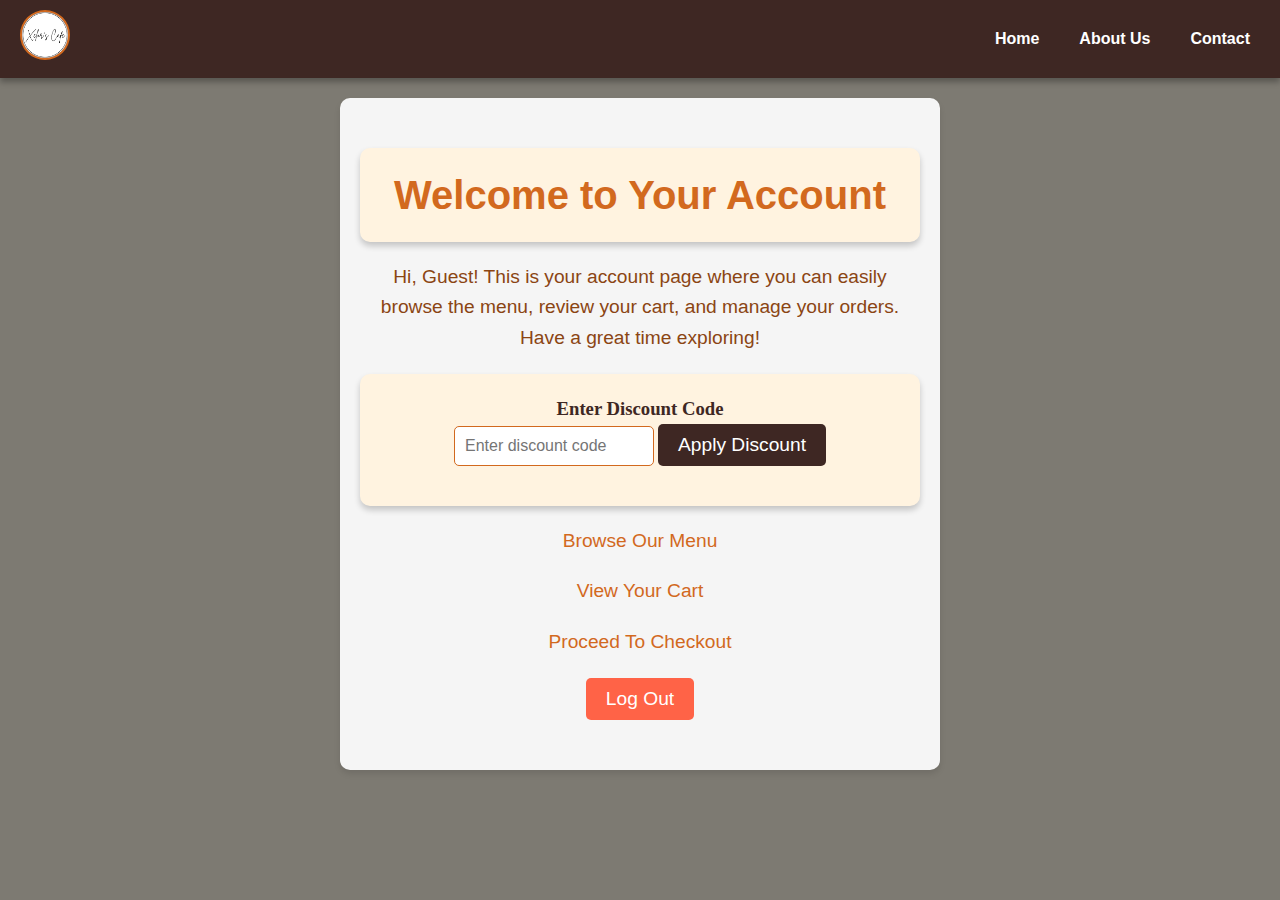
<file: my-account.html>
<!DOCTYPE html>
<html lang="en">
<head>
    <meta charset="UTF-8">
    <meta name="viewport" content="width=device-width, initial-scale=1.0">
    <title>My Account - Xelor's Cafe</title>
    <link rel="stylesheet" href="styles.css">
    <style>
        body {
            font-family: 'Georgia', serif;
            margin: 0;
            background-color: #7d7a72;
            color: #3e2723;
        }

        /* Navigation Bar */
        .navbar {
            display: flex;
            justify-content: space-between;
            align-items: center;
            background-color: #3e2723;
            padding: 10px 20px;
            box-shadow: 0 4px 6px rgba(0, 0, 0, 0.3);
        }

        .navbar .logo img {
            height: 50px;
            width: auto;
            border-radius: 50%;
            border: 2px solid #d2691e;
        }

        .navbar .nav-links {
            list-style: none;
            display: flex;
            gap: 20px;
        }

        .navbar .nav-links li {
            display: inline;
        }

        .navbar .nav-links a {
            text-decoration: none;
            color: #fff;
            font-size: 1rem;
            padding: 5px 10px;
            border-radius: 5px;
            transition: background-color 0.3s;
        }

        .navbar .nav-links a:hover {
            background-color: #d2691e;
        }

        /* My Account Section */
        .account-section {
            padding: 50px 20px;
            text-align: center;
        }

        .account-section h2 {
            font-size: 2.5rem;
            margin-bottom: 20px;
            color: #d2691e;
            background-color: #fff3e0;
            padding: 15px;
            border-radius: 10px;
            box-shadow: 0 4px 6px rgba(0, 0, 0, 0.2);
        }

        .account-section p {
            font-size: 1.2rem;
            margin: 20px 0;
            color: #8b4513;
        }

        .account-section a {
            text-decoration: none;
            color: #d2691e;
            font-size: 1.2rem;
        }

        .account-section a:hover {
            color: #8b4513;
        }

        .logout-button {
            background-color: #ff6347;
            color: white;
            padding: 10px 20px;
            border: none;
            border-radius: 5px;
            cursor: pointer;
            font-size: 1.2rem;
        }

        .logout-button:hover {
            background-color: #d24b3e;
        }

        /* Discount Section */
        .discount-section {
            margin-top: 20px;
            background-color: #fff3e0;
            padding: 20px;
            border-radius: 10px;
            box-shadow: 0 4px 6px rgba(0, 0, 0, 0.2);
        }

        .discount-section input {
            padding: 10px;
            font-size: 1rem;
            border-radius: 5px;
            border: 1px solid #d2691e;
            width: 200px;
        }

        .discount-section button {
            padding: 10px 20px;
            background-color: #3e2723;
            color: white;
            font-size: 1.2rem;
            border: none;
            border-radius: 5px;
            cursor: pointer;
        }

        .discount-section button:hover {
            background-color: #d2691e;
        }
    </style>
</head>
<body>
    <!-- Navigation Bar -->
    <nav class="navbar">
        <div class="logo">
            <a href="index.html"><img src="xelors-cafe-logo.jpeg" alt="Xelor's Cafe Logo"></a>
        </div>
        <ul class="nav-links">
            <li><a href="index.html">Home</a></li>
            <li><a href="about-us.html">About Us</a></li>
            <li><a href="contact.html">Contact</a></li>
        </ul>
    </nav>

    <!-- My Account Section -->
<section class="account-section">
    <h2>Welcome to Your Account</h2>
    <p>Hi, <span id="username">Guest</span>! This is your account page where you can easily browse the menu, review your cart, and manage your orders. Have a great time exploring!</p>

    <!-- Discount Section -->
    <div class="discount-section">
        <h3>Enter Discount Code</h3>
        <input type="text" id="discountCode" placeholder="Enter discount code" />
        <button onclick="applyDiscount()">Apply Discount</button>
        <p id="discountMessage"></p>
    </div>

    <p><a href="menu.html">Browse Our Menu</a></p>
    <p><a href="cart.html">View Your Cart</a></p>
    <!-- Proceed to Checkout Link -->
    <p><a href="javascript:void(0)" onclick="proceedToCheckout()">Proceed To Checkout</a></p>

    <!-- Logout Button -->
    <button class="logout-button" type="button" onclick="logout()">Log Out</button>

</section>


    <script>
        // Function to apply discount
        function applyDiscount() {
            const discountCode = document.getElementById("discountCode").value;
            const discountMessage = document.getElementById("discountMessage");
    
            // Check if a discount has already been applied
            if (localStorage.getItem("discount")) {
                discountMessage.textContent = "You have already applied a discount.";
                discountMessage.style.color = "red";
                return; // Prevent applying more than one discount
            }
    
            // Simple discount logic (update with actual discount codes)
            const discountCodes = {
                "XELOR10": "10%",
                "XELOR20": "20%",
                "XELOR40": "40%",
                "XELOR60": "60%",
                "XELOR80": "80%",
                "XELOR100": "100%"
            };
    
            if (discountCodes[discountCode]) {
                discountMessage.textContent = `Discount applied: ${discountCodes[discountCode]} off!`;
                discountMessage.style.color = "green";
                localStorage.setItem("discount", discountCodes[discountCode]);
            } else {
                discountMessage.textContent = "Invalid discount code.";
                discountMessage.style.color = "red";
            }
        }
        // Logout function
        function logout() {
            localStorage.removeItem("username");
            localStorage.removeItem("discount");  // Remove the discount on logout
            window.location.href = "login.html"; // Redirect to the homepage after logout
        }

        // Display user info if logged in
        if (localStorage.getItem("username")) {
            document.getElementById("username").textContent = localStorage.getItem("username");
        }
    </script>
    <!-- Place this just before closing the body tag -->
<script>
    // Proceed to Checkout function
    function proceedToCheckout() {
        const cart = JSON.parse(localStorage.getItem('cart')) || []; // Load the cart from localStorage

        if (cart.length === 0) {
            // Alert the user and redirect to My Account page
            alert("Your cart is empty. Add items to your cart before proceeding to checkout.");
            window.location.href = "my-account.html"; // Redirect to My Account page
        } else {
            // Proceed to checkout page
            window.location.href = "checkout.html";
        }
    }
</script>

</body>
</html>
</file>
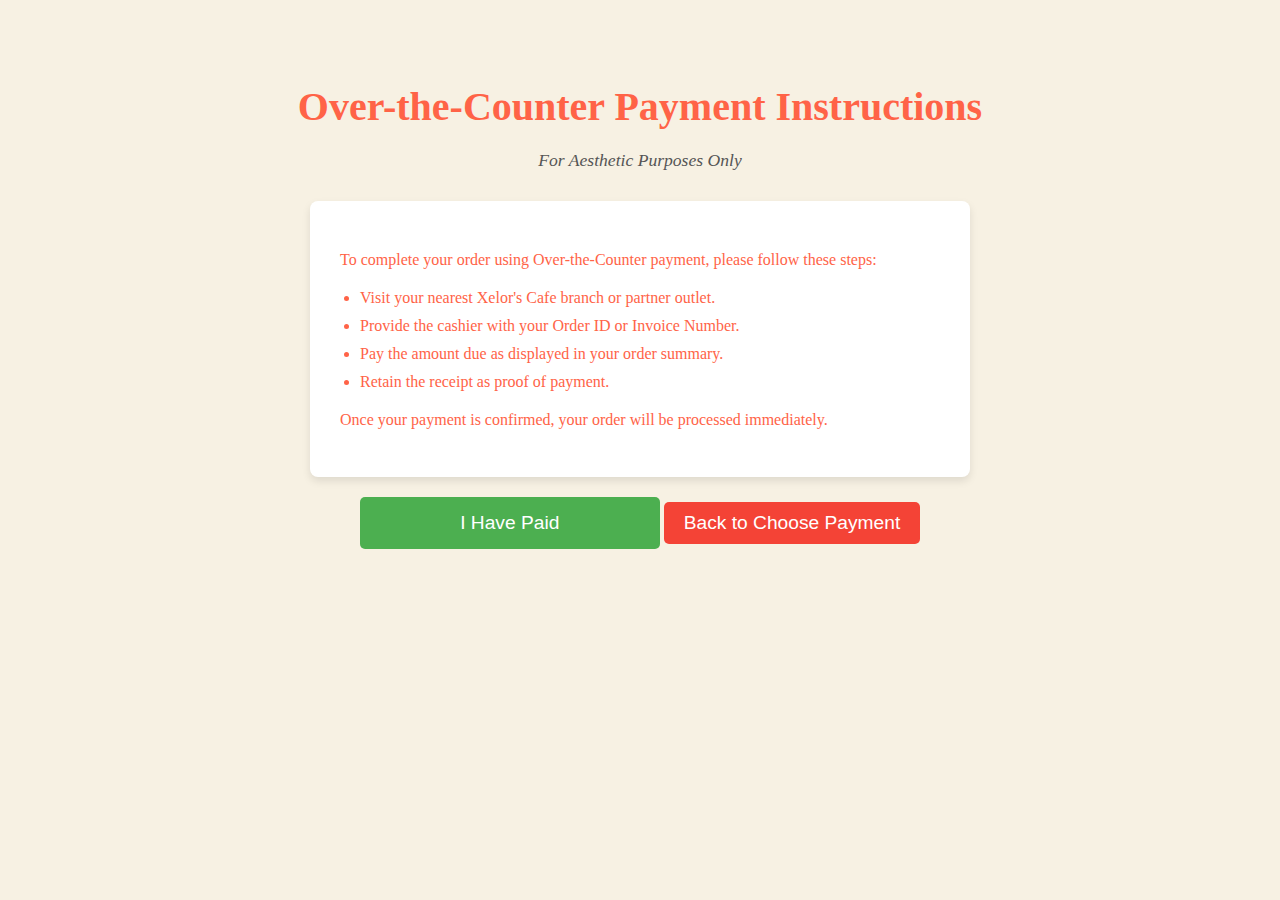
<file: otc-payment.html>
<!DOCTYPE html>
<html lang="en">
<head>
    <meta charset="UTF-8">
    <meta name="viewport" content="width=device-width, initial-scale=1.0">
    <title>Over-the-Counter Payment - Xelor's Cafe</title>
    <style>
        body {
            font-family: 'Georgia', serif;
            margin: 0;
            background-color: #f7f1e3;
            color: #ff6347;
            text-align: center;
            padding: 50px;
        }

        h2 {
            font-size: 2.5rem;
            margin-bottom: 20px;
        }

        .notice {
            color: #555;
            font-size: 1.1rem;
            margin-bottom: 30px;
            font-style: italic;
        }

        .instructions-container {
            background-color: #fff;
            padding: 30px;
            border-radius: 8px;
            box-shadow: 0 4px 8px rgba(0, 0, 0, 0.1);
            width: 100%;
            max-width: 600px;
            margin: 0 auto;
            text-align: left;
        }

        .instructions-container p {
            font-size: 1rem;
            margin-bottom: 15px;
            line-height: 1.6;
        }

        .instructions-container ul {
            padding-left: 20px;
        }

        .instructions-container ul li {
            font-size: 1rem;
            margin-bottom: 10px;
        }

        .confirm-button {
            background-color: #4caf50;
            color: #fff;
            padding: 15px 30px;
            border: none;
            border-radius: 5px;
            cursor: pointer;
            font-size: 1.2rem;
            width: 100%;
            max-width: 300px;
            margin-top: 20px;
        }

        .confirm-button:hover {
            background-color: #45a049;
        }

        .back-button {
            background-color: #f44336;
            color: #fff;
            padding: 10px 20px;
            border: none;
            border-radius: 5px;
            cursor: pointer;
            margin-top: 20px;
            font-size: 1.2rem;
        }

        .back-button:hover {
            background-color: #e53935;
        }
    </style>
</head>
<body>

    <h2>Over-the-Counter Payment Instructions</h2>
    <p class="notice">For Aesthetic Purposes Only</p>

    <!-- Payment Instructions -->
    <div class="instructions-container">
        <p>To complete your order using Over-the-Counter payment, please follow these steps:</p>
        <ul>
            <li>Visit your nearest Xelor's Cafe branch or partner outlet.</li>
            <li>Provide the cashier with your Order ID or Invoice Number.</li>
            <li>Pay the amount due as displayed in your order summary.</li>
            <li>Retain the receipt as proof of payment.</li>
        </ul>
        <p>Once your payment is confirmed, your order will be processed immediately.</p>
    </div>

    <!-- Confirm Payment Button -->
    <button class="confirm-button" onclick="completeOTCPayment()">I Have Paid</button>

    <!-- Back Button -->
    <button class="back-button" onclick="goBackToChoosePayment()">Back to Choose Payment</button>

    <script>
        // Simulate completing the OTC payment process
        function completeOTCPayment() {
            alert("Thank you! Your Over-the-Counter payment is marked as complete.");
            // Redirect to the thank you page
            window.location.href = 'thank-you.html';
        }

        // Function to go back to the Choose Payment page
        function goBackToChoosePayment() {
            window.location.href = 'choose-payment.html';  // Go back to choose payment method page
        }
    </script>

</body>
</html>
</file>
<file: styles.css>
/* About Us Section */
.about-us-page {
    padding: 50px 20px;
    background-color: #f5f5f5;
}

/* Creator Info Section */
.creator-info {
    display: flex;
    flex-direction: column; /* Stack image and text vertically */
    align-items: center;
    margin-top: 30px;
    text-align: center;
}

/* Creator Image */
.creator-img {
    border-radius: 50%;
    width: 150px;
    height: 150px;
    object-fit: cover;
    margin-bottom: 20px; /* Space between image and text */
}

/* Creator Bio */
.creator-bio {
    max-width: 600px;
}

.creator-bio h3 {
    font-size: 1.8rem;
    color: #3e2723; /* Dark brown */
}

.creator-bio p {
    font-size: 1.1rem;
    color: #555;
    line-height: 1.6;
}



.account-section {
    padding: 20px;
    text-align: center;
    background-color: #f5f5f5;
    margin: 20px auto;
    max-width: 600px;
    border-radius: 10px;
    box-shadow: 0 4px 6px rgba(0, 0, 0, 0.1);
}

.account-info {
    font-family: Arial, sans-serif;
    color: #333;
}

.account-info h1 {
    color: #d2691e; /* Coffee color */
    margin-bottom: 20px;
}

.account-info p {
    font-size: 16px;
    margin: 10px 0;
}

.logout-btn {
    padding: 10px 20px;
    background-color: #d2691e;
    color: white;
    border: none;
    border-radius: 5px;
    cursor: pointer;
    font-size: 16px;
}

.logout-btn:hover {
    background-color: #a0522d;
}



/* Reset default styles */
* {
    margin: 0;
    padding: 0;
    box-sizing: border-box;
}

/* Body & Font Styles */
body {
    font-family: 'Arial', sans-serif;
    line-height: 1.6;
}

/* Basic Styles for Body */
body {
    font-family: 'Arial', sans-serif;
    margin: 0;
    padding: 0;
    background-color: #f7f1e3;
    color: #3e2723;
}

/* Navigation Bar */
.navbar {
    background-color: #3e2723; /* Dark brown */
    padding: 20px 40px;
    box-shadow: 0 4px 6px rgba(0, 0, 0, 0.2);
    position: sticky;
    top: 0;
    z-index: 1000;
    font-family: 'Arial', sans-serif;
}

/* Container for Navbar Content */
.navbar-container {
    display: flex;
    justify-content: space-between;
    align-items: center;
    max-width: 1200px;
    margin: 0 auto;
}

/* Logo Styles */
.navbar-logo {
    height: 50px;
    width: auto;
    border-radius: 50%;
    border: 2px solid #d2691e; /* Adding subtle border for emphasis */
}

/* Navigation Links */
.nav-links {
    list-style: none;
    display: flex;
    gap: 30px;
    margin: 0;
}

/* Navigation Link Style */
.nav-links li {
    display: inline;
}

/* Links inside nav */
.nav-links a {
    text-decoration: none;
    color: #fff;
    font-size: 1.2rem;
    padding: 10px 20px;
    border-radius: 8px;
    font-weight: 600;
    background-color: transparent; /* Keep background transparent for subtle effect */
    transition: background-color 0.3s, transform 0.3s ease, padding 0.3s ease;
}

/* Hover effect for Links */
.nav-links a:hover {
    background-color: #d2691e; /* Lighter brown */
    transform: translateY(-3px);
    padding: 12px 24px; /* Slightly increase padding on hover for emphasis */
}

/* Active link styles */
.nav-links a:active {
    background-color: #8b4513; /* Darker brown */
    transform: translateY(1px);
}

/* Mobile responsiveness */
@media (max-width: 768px) {
    .navbar-container {
        flex-direction: column;
        align-items: center;
    }

    .nav-links {
        flex-direction: column;
        gap: 15px;
        align-items: center;
    }

    .nav-links a {
        padding: 12px 25px;
        font-size: 1.3rem;
    }
}



/* Global Styles */
body, html {
    margin: 0;
    padding: 0;
    height: 100%;
    background-color: #f4f4f4; /* Set background color for the entire page */
}




/* About Us Page */
.about-us-page {
    padding: 50px 20px;
    text-align: center;
    background: url('') center center/cover no-repeat; /* Replace with your coffee background */
    background-size: cover;
    background-position: center;
    background-repeat: no-repeat;
    min-height: 100vh; /* Ensure full height */
    display: flex;
    justify-content: center;
    align-items: center;
}

/* Text box inside About Us section */
.about-us-page .text-box {
    background-color: rgba(0, 0, 0, 0.7); /* Semi-transparent dark background for readability */
    color: white; /* Set text color to white */
    padding: 40px;
    border-radius: 8px; /* Rounded corners */
    max-width: 800px; /* Limit the width */
    text-align: left; /* Align text to the left */
    margin: 0 auto; /* Center the box */
}

/* Heading inside the text box */
.about-us-page .text-box h2 {
    font-size: 2.5rem;
    color: #f4a261; /* Coffee-themed color */
    margin-bottom: 20px;
}

/* Paragraph inside the text box */
.about-us-page .text-box p {
    font-size: 1.2rem;
    line-height: 1.8;
    margin-bottom: 20px;
}

/* Footer Section */
footer {
    text-align: center;
    padding: 20px;
    background-color: #333;
    color: white;
    margin-top: 50px; /* Add space above the footer */
}

footer p {
    margin: 0;
}


/* Coffee Background Section Styles */
.coffee-background {
    background: url('') center center/cover no-repeat; /* Add your coffee-themed background */
    background-size: cover;
    background-position: center;
    background-repeat: no-repeat;
    height: 100vh; /* Fill the entire height of the viewport */
    display: flex;
    justify-content: center;
    align-items: center;
    color: white; /* Set text color to white for contrast */
    text-align: center; /* Center the text */
    padding: 20px; /* Add some padding around the content */
    position: relative; /* Ensures the text stays in place */
}

/* Content Box Styling */
.coffee-content {
    background-color: rgba(0, 0, 0, 0.5); /* Semi-transparent black background for readability */
    padding: 20px;
    border-radius: 8px; /* Rounded corners for the content box */
    max-width: 600px; /* Limit the width to avoid too wide text */
}

/* Heading Styling */
.coffee-content h2 {
    font-size: 2.5rem;
    margin-bottom: 10px;
    text-shadow: 2px 2px 5px rgba(0, 0, 0, 0.7); /* Add a shadow for better contrast */
}

/* Paragraph Styling */
.coffee-content p {
    font-size: 1.2rem;
    text-shadow: 2px 2px 5px rgba(0, 0, 0, 0.7); /* Add a shadow for better contrast */
}

/* Optional: General body text styling for white color */
h2, p {
    color: white;
    font-family: 'Arial', sans-serif; /* Ensure consistent font */
}


.explore-button {
    display: inline-block;
    background-color: #ff7f50; /* Button color */
    color: white; /* Text color */
    padding: 12px 25px;
    font-size: 15px;
    text-decoration: none;
    border-radius: 5px;
    margin-top: 20px;
    transition: background-color 0.3s ease;
}

.explore-button:hover {
    background-color: #e67e22; /* Darken the button color on hover */
}

/* Footer Section */
footer {
    background: linear-gradient(to bottom, #333, #ff66b2); /* Gradient from dark to pink */
    color: white;
    text-align: center;
    padding: 5px 0;
}

footer p {
    margin: 0;
}
</file>
